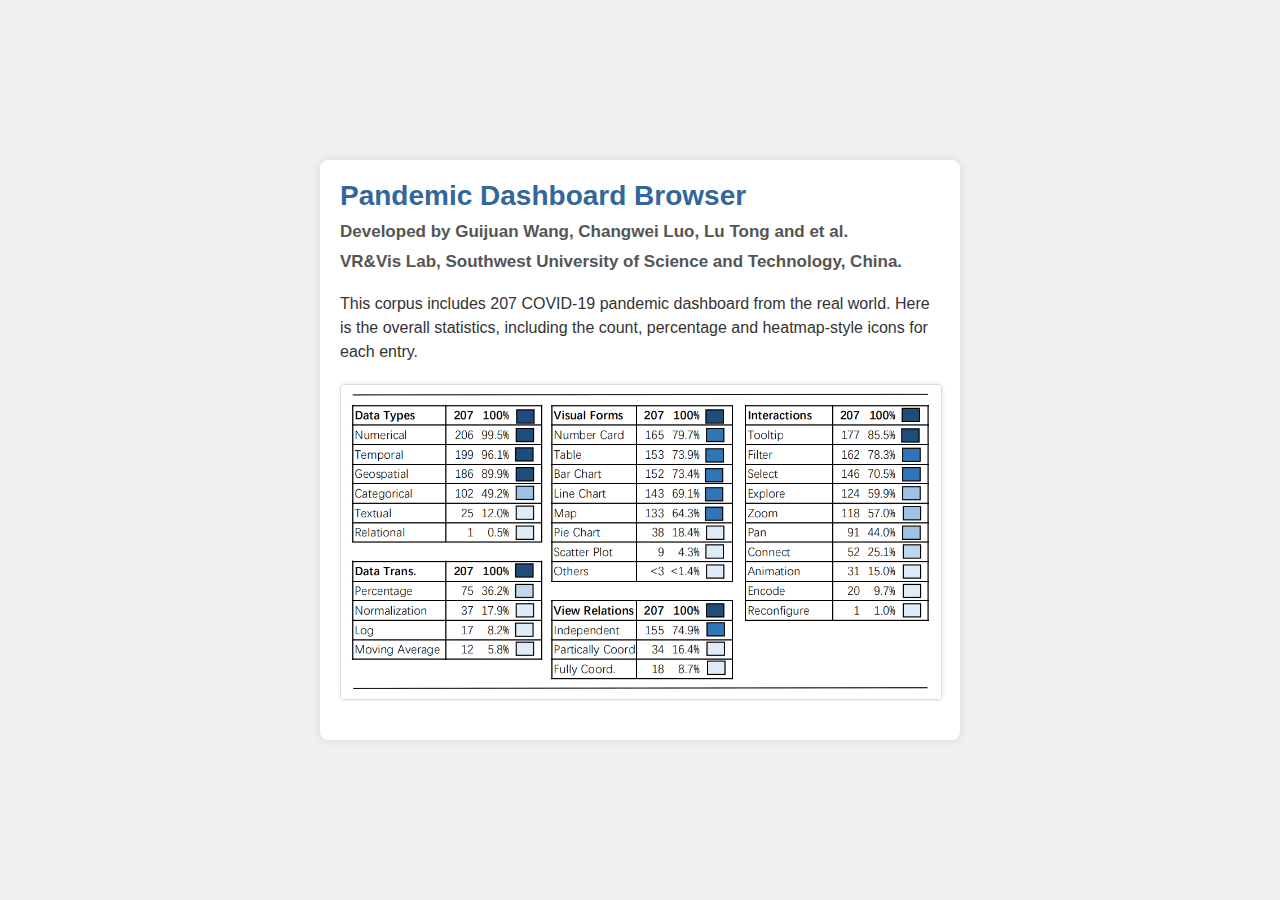
<file: src/about.html>
<html>

<head>

	<meta http-equiv="Content-Type" content="text/html; charset=utf-8">
	<script src="echarts.js "></script>
	<style type="text/css">
		/* Reset some default styles to avoid inconsistencies */
		body,
		h1,
		h2,
		h3,
		h4,
		p,
		div {
			margin: 0;
			padding: 0;
		}

		/* Set a background color and center the content */
		body {
			background-color: #f0f0f0;
			display: flex;
			justify-content: center;
			align-items: center;
			height: 100vh;
			font-family: Arial, sans-serif;
		}

		/* Styling for the main container */
		#ge {
			width: 80%;
			max-width: 600px;
			padding: 20px;
			background-color: #fff;
			box-shadow: 0 0 10px rgba(0, 0, 0, 0.1);
			border-radius: 8px;
		}

		/* Center the headings and add some spacing */
		h2,
		h3,
		h4 {
			
			margin-bottom: 10px;
		}

		/* Make the h2 stand out more */
		h2 {
			color: #336699;
			font-size: 28px;
			font-weight: bold;
		}



		/* Add some style to the h3 and h4 */
		h3,
		h4 {
			color: #555;
			font-size: 17px;
		}

		/* Add some spacing and style to the paragraph */
		div>h4 {
			margin-top: 20px;
			color: #333;
			font-size: 16px;
			line-height: 1.5;
			font-weight:normal;
		}

		/* Center the image and add some spacing */
		img {
			display: block;
			margin: 20px auto;
			max-width: 100%;
			height: auto;
		}

		/* Add a subtle border to the image */
		img {
			border: 1px solid #ddd;
			border-radius: 4px;
			box-shadow: 0 0 5px rgba(0, 0, 0, 0.1);
		}
	</style>
</head>

<body>
	<!-- <p>This is a sample about page.</p> -->
	<div id="ge">
		<h2>Pandemic Dashboard Browser</h2>
		<h3>Developed by Guijuan Wang, Changwei Luo, Lu Tong and et al.
		</h3><h3>VR&Vis Lab, Southwest University of Science and Technology, China.</H3>
		<div>
			<h4>This corpus includes 207 COVID-19 pandemic dashboard from the real world.
				Here is the overall statistics, including the count, percentage and heatmap-style icons for each entry.
			</h4>

			<img src="./styles/img/corpus_min.png">
		</div>
	</div>


</body>
<script>
</script>


</html>
</file>
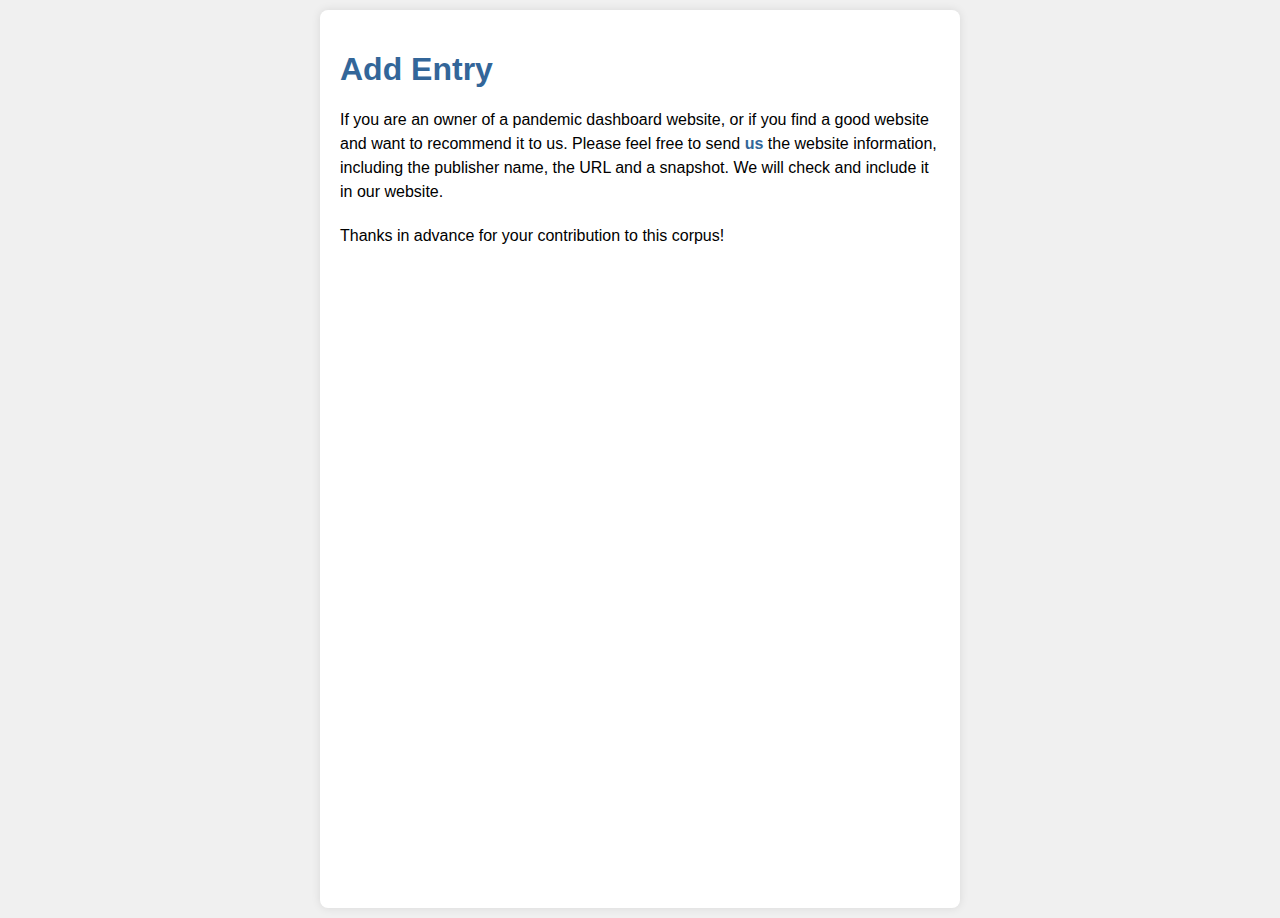
<file: src/entry.html>
<!DOCTYPE html>
<html>

<head>
	<meta charset="UTF-8">
	<title>Add Entry</title>
	<style>
		body {
			font-family: Arial, sans-serif;
			background-color: #f0f0f0;
			margin: 0;
			padding: 0;
		}

		.container {
			max-width: 600px;
			height: 67vw;
			margin: 10px auto;
			padding: 20px;
			background-color: #fff;
			box-shadow: 0 0 10px rgba(0, 0, 0, 0.1);
			border-radius: 8px;
		}

		h1 {
			color: #336699;

			margin-bottom: 20px;
		}

		p {
			margin-bottom: 20px;
			line-height: 1.5;
		}

		.Sendemail
		{
			text-decoration: none;
			color: #336699;
			font-weight: bold;
		}
		form {
			display: grid;
			grid-gap: 20px;
		}

		label {
			color: #336699;
			font-weight: bold;
		}

		input[type="text"],
		textarea {
			width: 100%;
			padding: 10px;
			border: 1px solid #ccc;
			border-radius: 4px;
		}

		textarea {
			resize: vertical;
			min-height: 100px;
		}

		.button-container {
			text-align: center;
		}

		button {
			background-color: #336699;
			color: #fff;
			padding: 10px 20px;
			border: none;
			border-radius: 4px;
			cursor: pointer;
			font-size: 16px;
		}

		button:hover {
			background-color: #1c4966;
		}
	</style>
</head>

<body>
	<div class="container">
		<h1>Add Entry</h1>
		<p>If you are an owner of a pandemic dashboard website, or if you find a good website and want to recommend it to us. Please feel free to send <a class="Sendemail" href="mailto:48437081@qq.com" >us</a>  
			the website information, including the publisher name, the URL and a snapshot. We will check and include it in our website. 
			</p>
		<p>Thanks in advance for your contribution to this corpus!</p>
		<!-- <a class="Sendemail">48437081@qq.com</a> -->

		<!-- <form id="entryForm">
			<label for="publisher">Publisher:</label>
			<input type="text" id="publisher" name="publisher" required>

			<label for="website-snapshot">Website Snapshot:</label>
			<input type="file" id="website-snapshot" name="website-snapshot" accept="image/*" required>

			<label for="url">URL:</label>
			<input type="text" id="url" name="url" required>

			<label for="email">Your email:</label>
			<input type="text" id="email" name="email" required>

			<div class="button-container">
				<button type="submit">Submit</button>
			</div>
		</form> -->
	</div>
</body>
<script>
	const entryForm = document.getElementById('entryForm');
	entryForm.addEventListener('submit', function (event) {
		event.preventDefault(); 
		const publisher = document.getElementById('publisher').value;
		const websiteSnapshot = document.getElementById('website-snapshot').files[0]; 
		const url = document.getElementById('url').value;
		const email = document.getElementById('email').value;
		entryForm.reset();
	});
</script>

</html>
</file>
